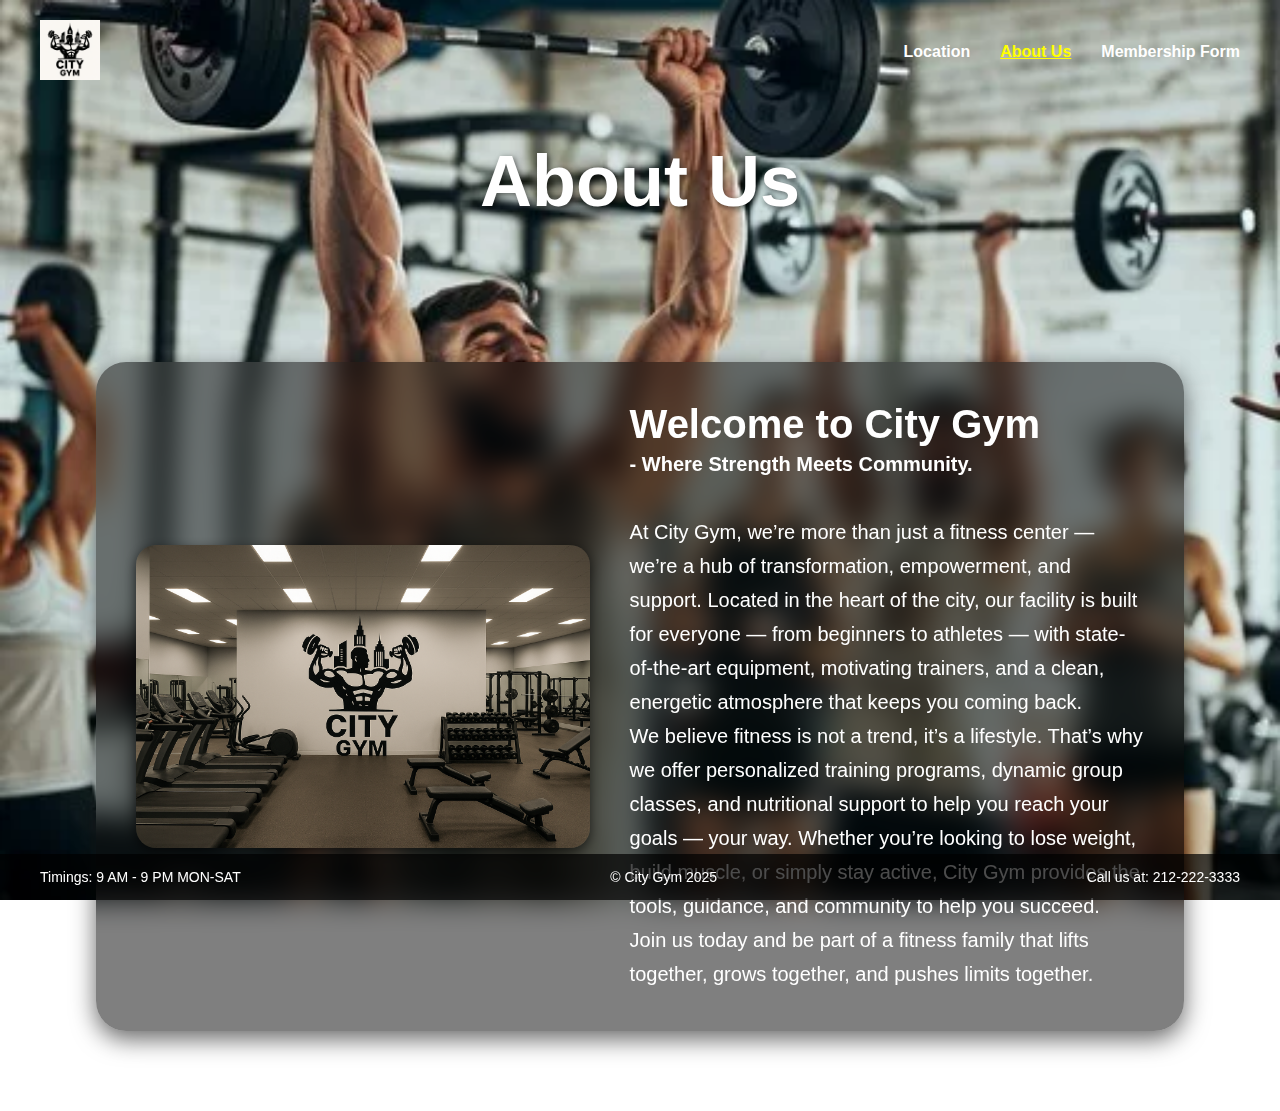
<file: index.html>
<!DOCTYPE html>
<html lang="en">
<head>
  <meta charset="UTF-8" />
  <meta name="viewport" content="width=device-width, initial-scale=1.0" />
  <title>City Gym - About Us</title>
  <link rel="stylesheet" href="styles.css" />
</head>
<body>

  <!-- Navigation Bar -->
  <nav class="navbar" aria-label="Main navigation">
    <div class="logo">
      <img src="gym_logo.jpg" alt="City Gym Logo" />
    </div>
    <ul>
      <li><a href="location.html">Location</a></li>
      <li><a href="index.html" class="active">About Us</a></li>
      <li><a href="membership_form.html">Membership Form</a></li>
    </ul>
  </nav>

  <!-- Page Heading -->
  <header class="page-title">
    <h1>About Us</h1>
  </header>

  <!-- Main Content -->
  <main class="glass-container">
    <img src="gym_picture.jpg" alt="Gym Interior" class="gym-image" />
    <div class="about-text">
      <h1>Welcome to City Gym</h1>
      <p>
        <strong>- Where Strength Meets Community.</strong><br><br>

        At City Gym, we’re more than just a fitness center — we’re a hub of transformation, empowerment, and support. Located in the heart of the city, our facility is built for everyone — from beginners to athletes — with state-of-the-art equipment, motivating trainers, and a clean, energetic atmosphere that keeps you coming back.
      </p>
      <p>
        We believe fitness is not a trend, it’s a lifestyle. That’s why we offer personalized training programs, dynamic group classes, and nutritional support to help you reach your goals — your way. Whether you’re looking to lose weight, build muscle, or simply stay active, City Gym provides the tools, guidance, and community to help you succeed.
      </p>
      <p>
        Join us today and be part of a fitness family that lifts together, grows together, and pushes limits together.
      </p>
    </div>
  </main>

  <!-- Footer -->
  <footer class="footer">
    <span>Timings: 9 AM - 9 PM MON-SAT</span>
    <span>&copy; City Gym 2025</span>
    <span>Call us at: 212-222-3333</span>
  </footer>

</body>
</html>
</file>
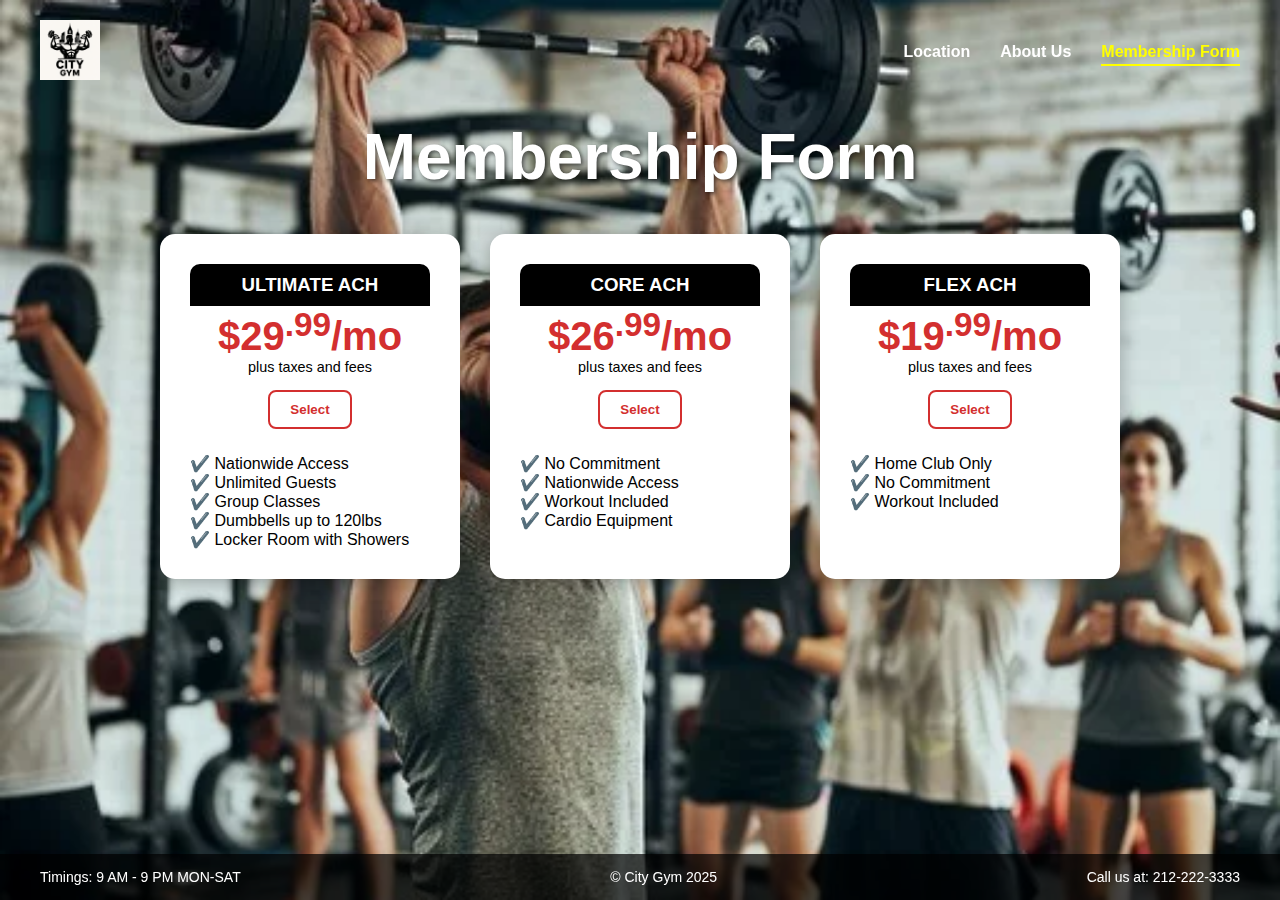
<file: membership_form.html>
<!DOCTYPE html>
<html lang="en">
<head>
  <meta charset="UTF-8" >
  <meta name="viewport" content="width=device-width, initial-scale=1.0" >
  <title>City Gym - Membership</title>
  <link rel="stylesheet" href="membership_styles.css" >
  <script src="form.js" defer></script>
</head>
<body>

  <!-- Navigation -->
  <nav class="navbar" aria-label="Main navigation">
    <div class="logo">
      <img src="gym_logo.jpg" alt="City Gym Logo" >
    </div>
    <ul>
      <li><a href="location.html">Location</a></li>
      <li><a href="index.html">About Us</a></li>
      <li><a href="membership_form.html" class="active">Membership Form</a></li>
    </ul>
  </nav>

  <!-- Page Heading -->
  <header class="page-title">
    <h1>Membership Form</h1>
  </header>

  <!-- Main Wrapper for Content -->
  <main>
    <!-- Plans Section -->
    <section class="plans-container">
      <div class="plan-card">
        <h3>ULTIMATE ACH</h3>
        <h1>$29<sup>.99</sup><span>/mo</span></h1>
        <p>plus taxes and fees</p>
        <button onclick="showForm('Ultimate ACH')">Select</button>
        <ul>
          <li>Nationwide Access</li>
          <li>Unlimited Guests</li>
          <li>Group Classes</li>
          <li>Dumbbells up to 120lbs</li>
          <li>Locker Room with Showers</li>
        </ul>
      </div>

      <div class="plan-card">
        <h3>CORE ACH</h3>
        <h1>$26<sup>.99</sup><span>/mo</span></h1>
        <p>plus taxes and fees</p>
        <button onclick="showForm('Core ACH')">Select</button>
        <ul>
          <li>No Commitment</li>
          <li>Nationwide Access</li>
          <li>Workout Included</li>
          <li>Cardio Equipment</li>
        </ul>
      </div>

      <div class="plan-card">
        <h3>FLEX ACH</h3>
        <h1>$19<sup>.99</sup><span>/mo</span></h1>
        <p>plus taxes and fees</p>
        <button onclick="showForm('Flex ACH')">Select</button>
        <ul>
          <li>Home Club Only</li>
          <li>No Commitment</li>
          <li>Workout Included</li>
        </ul>
      </div>
    </section>

    <!-- Form Section -->
    <section class="form-section" id="membershipForm" style="display: none;">
      <h2 id="selectedPlanName">You selected: </h2>
      <form onsubmit="return validateForm()">
        <input type="text" id="fname" placeholder="First Name" >
        <span class="error" id="fname-error"></span>

        <input type="text" id="lname" placeholder="Last Name" >
        <span class="error" id="lname-error"></span>

        <input type="email" id="email" placeholder="Email" >
        <span class="error" id="email-error"></span>

        <input type="tel" id="phone" placeholder="Phone Number" >
        <span class="error" id="phone-error"></span>

        <input type="text" id="address" placeholder="Mailing Address" >
        <span class="error" id="address-error"></span>

        <input type="text" id="city" placeholder="City" >
        <span class="error" id="city-error"></span>

        <input type="text" id="state" placeholder="State" >
        <span class="error" id="state-error"></span>

        <input type="text" id="zip" placeholder="Zip Code" >
        <span class="error" id="zip-error"></span>

        <button type="submit">Submit</button>
      </form>

      <!-- Invoice Box -->
      <div class="invoice-box" id="invoiceBox">
        <h3>Invoice Summary</h3>
        <p><strong>Plan:</strong> <span id="invoicePlan">-</span></p>
        <p><strong>Base Price:</strong> $<span id="invoiceBase">0.00</span></p>
        <p><strong>Tax (8.875%):</strong> $<span id="invoiceTax">0.00</span></p>
        <p><strong>Total:</strong> $<span id="invoiceTotal">0.00</span></p>
      </div>
    </section>
  </main>

  <!-- Footer -->
  <footer class="footer">
    <span>Timings: 9 AM - 9 PM MON-SAT</span>
    <span>&copy; City Gym 2025</span>
    <span>Call us at: 212-222-3333</span>
  </footer>

</body>
</html>
</file>
<file: styles.css>
/* Global Reset */
* {
    margin: 0;
    padding: 0;
    box-sizing: border-box;
  }
  
  /* Background Image */
  body {
    font-family: 'Arial', sans-serif;
    background-image: url('gym_1.jpg');
    background-size: cover;
    background-position: center;
    background-attachment: fixed;
    color: white;
  }
  
  /* Navigation Bar */
  .navbar {
    display: flex;
    justify-content: space-between;
    align-items: center;
    padding: 20px 40px;
    position: absolute;
    top: 0;
    width: 100%;
    z-index: 1000;
    background: transparent;
  }
  
  .navbar ul {
    list-style: none;
    display: flex;
    gap: 30px;
  }
  
  .navbar ul li a {
    text-decoration: none;
    color: white;
    font-weight: bold;
    transition: color 0.3s;
  }
  
  .navbar ul li a:hover {
    color: yellow;
  }
  
  .navbar ul li a.active {
    color: yellow;
    text-decoration: underline;
  }
  
  .page-title {
    position: relative;
    margin-top: 140px;
    text-align: center;
    font-size: 36px;
    font-weight: bold;
    color: white;
    text-shadow: 2px 2px 6px rgba(0, 0, 0, 0.6);
  }
  
  /* Logo */
  .logo img {
    height: 60px;
  }
  
  /* Glass Container: BIG + CENTERED */
  .glass-container {
    margin: 140px auto 80px auto;
    padding: 40px;
    width: 85%;
    max-width: 1300px;
    background: rgba(0, 0, 0, 0.5);
    backdrop-filter: blur(15px);
    border-radius: 30px;
    display: flex;
    align-items: center;
    justify-content: center;
    gap: 40px;
    box-shadow: 0 8px 24px rgba(0, 0, 0, 0.6);
  }
  
  /* Image */
  .gym-image {
    width: 45%;
    min-width: 300px;
    border-radius: 20px;
    box-shadow: 0 4px 12px rgba(0, 0, 0, 0.6);
  }
  
  /* Text */
  .about-text {
    flex: 1;
    font-size: 20px;
    color: white;
  }
  
  .about-text p {
    line-height: 1.7;
    color: white;
  }
  
  /* Footer */
  .footer {
    display: flex;
    justify-content: space-between;
    align-items: center;
    padding: 15px 40px;
    background-color: rgba(0, 0, 0, 0.7);
    font-size: 14px;
    position: fixed;
    bottom: 0;
    width: 100%;
    color: white;
    z-index: 999;
  }
  
  /* Mobile Responsive */
  @media (max-width: 768px) {
    .glass-container {
      flex-direction: column;
      text-align: center;
      padding: 20px;
    }
  
    .gym-image {
      width: 100%;
    }
  
    .about-text {
      width: 100%;
      padding-top: 20px;
    }
  
    .footer {
      flex-direction: column;
      text-align: center;
      gap: 5px;
    }
  
    .page-title {
      top: 90px;
      font-size: 18px;
    }
  }
</file>
<file: membership_styles.css>
/* Global Reset */
* {
    margin: 0;
    padding: 0;
    box-sizing: border-box;
  }
  
  /* Background */
  body {
    font-family: 'Arial', sans-serif;
    background-image: url('gym_1.jpg');
    background-size: cover;
    background-position: center;
    background-attachment: fixed;
    color: white;
  }
  
  /* Navigation Bar */
  .navbar {
    display: flex;
    justify-content: space-between;
    align-items: center;
    padding: 20px 40px;
    position: fixed;
    top: 0;
    width: 100%;
    z-index: 1000;
    background: transparent;
  }
  
  .navbar ul {
    list-style: none;
    display: flex;
    gap: 30px;
  }
  
  .navbar ul li a {
    text-decoration: none;
    color: white;
    font-weight: bold;
    transition: color 0.3s;
  }
  
  .navbar ul li a:hover,
  .navbar ul li a.active {
    color: yellow;
    border-bottom: 2px solid yellow;
    padding-bottom: 4px;
  }
  
  .logo img {
    height: 60px;
  }
  
  /* Top Page Title */
  .page-title {
    text-align: center;
    margin-top: 120px;
    color: white;
    font-size: 32px;
    font-weight: bold;
    text-shadow: 2px 2px 4px rgba(0, 0, 0, 0.6);
  }
  
  /* Plans Section */
  .plans-container {
    margin: 40px auto;
    display: flex;
    justify-content: center;
    gap: 30px;
    flex-wrap: wrap;
  }
  
  .plan-card {
    background: white;
    color: black;
    padding: 30px;
    border-radius: 15px;
    width: 300px;
    text-align: center;
    box-shadow: 0 4px 20px rgba(0, 0, 0, 0.3);
  }
  
  .plan-card h1 {
    font-size: 2.5rem;
    color: #d32f2f;
  }
  
  .plan-card h3 {
    background: black;
    color: white;
    padding: 10px;
    border-radius: 10px 10px 0 0;
  }
  
  .plan-card p {
    font-size: 0.9rem;
  }
  
  .plan-card button {
    margin: 15px 0;
    padding: 10px 20px;
    border: 2px solid #d32f2f;
    background: none;
    color: #d32f2f;
    font-weight: bold;
    cursor: pointer;
    border-radius: 8px;
  }
  
  .plan-card ul {
    list-style: none;
    padding: 0;
    text-align: left;
    margin-top: 10px;
  }
  
  .plan-card ul li::before {
    content: "✔️ ";
  }
  
  /* Form Section */
  .form-section {
    margin: 40px auto 100px auto;
    background: rgba(255, 255, 255, 0.95);
    padding: 30px;
    border-radius: 20px;
    width: 90%;
    max-width: 800px;
    box-shadow: 0 8px 20px rgba(0, 0, 0, 0.4);
    color: black;
    display: none;
  }
  
  .form-section form {
    display: flex;
    flex-wrap: wrap;
    gap: 15px;
    justify-content: space-between;
  }
  
  .form-section input,
  .form-section select {
    flex: 1 1 48%;
    padding: 10px;
    font-size: 16px;
    border-radius: 8px;
    border: 1px solid #ccc;
  }
  
  .input-error {
    border: 2px solid red !important;
  }
  
  .error {
    color: red;
    font-size: 13px;
    margin-top: -5px;
    margin-bottom: 10px;
    display: block;
  }
  
  .form-section button[type="submit"] {
    width: 100%;
    padding: 12px;
    background: #d32f2f;
    border: none;
    color: white;
    font-weight: bold;
    font-size: 16px;
    cursor: pointer;
    border-radius: 8px;
    margin-top: 10px;
  }
  
  /* Invoice Summary */
  #selectedPlanName {
    font-size: 24px;
    font-weight: bold;
    margin-bottom: 20px;
    color: #d32f2f;
    text-align: center;
  }
  
  .invoice-box {
    margin-top: 30px;
    padding: 20px 30px;
    background: white;
    border-radius: 16px;
    box-shadow: 0 6px 16px rgba(0, 0, 0, 0.25);
    color: black;
    font-size: 16px;
    width: 100%;
    max-width: 100%;
    box-sizing: border-box;
    transition: all 0.3s ease-in-out;
  }
  
  .invoice-box h3 {
    color: #d32f2f;
    font-size: 20px;
    margin-bottom: 10px;
  }
  
  .invoice-box p {
    margin: 6px 0;
  }
  
  .invoice-box p strong {
    font-weight: 600;
  }
  
  /* Footer */
  .footer {
    display: flex;
    justify-content: space-between;
    align-items: center;
    padding: 15px 40px;
    background-color: rgba(0, 0, 0, 0.7);
    font-size: 14px;
    position: fixed;
    bottom: 0;
    width: 100%;
    color: white;
    z-index: 999;
  }
  
  /* Responsive */
  @media (max-width: 768px) {
    .plans-container {
      flex-direction: column;
      align-items: center;
    }
  
    .form-section form {
      flex-direction: column;
    }
  
    .form-section input,
    .form-section select {
      width: 100%;
    }
  
    .footer {
      flex-direction: column;
      text-align: center;
      gap: 5px;
    }
  }
</file>
